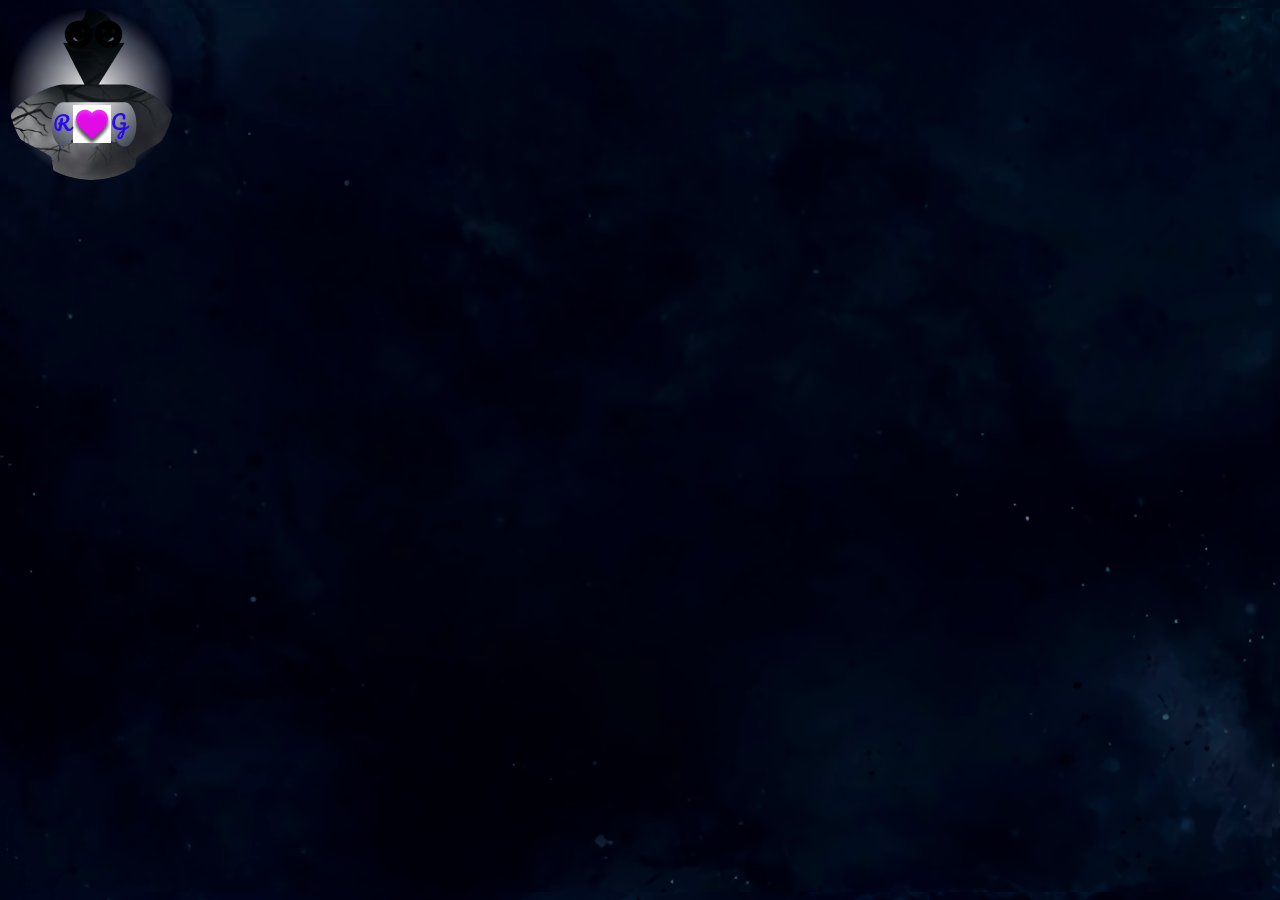
<file: index.html>
<html >
<head>
    <title>index</title>
    <link rel="stylesheet" href="index.css" type="text/css">
</head>
<body>
    <img class="logo2" src="logo2.png" alt="no logo">
  
    <h1 class="h1class">
        Welcome to my Gym 
    </h1>

    <h1 class="main home">
        <a href="Home.html"> HOME</a>
    </h1>
     
    <h1 class="main about">
        <a href="About.html" > ABOUT</a>
    </h1>

    <h1 class="main Contact">
        <a href="Contact.html"> CONTACT</a>
    </h1>
    <h3 class="h3_class">
        Where do u Wanna go first 
    </h3>
    
    
</body>
</html>
</file>
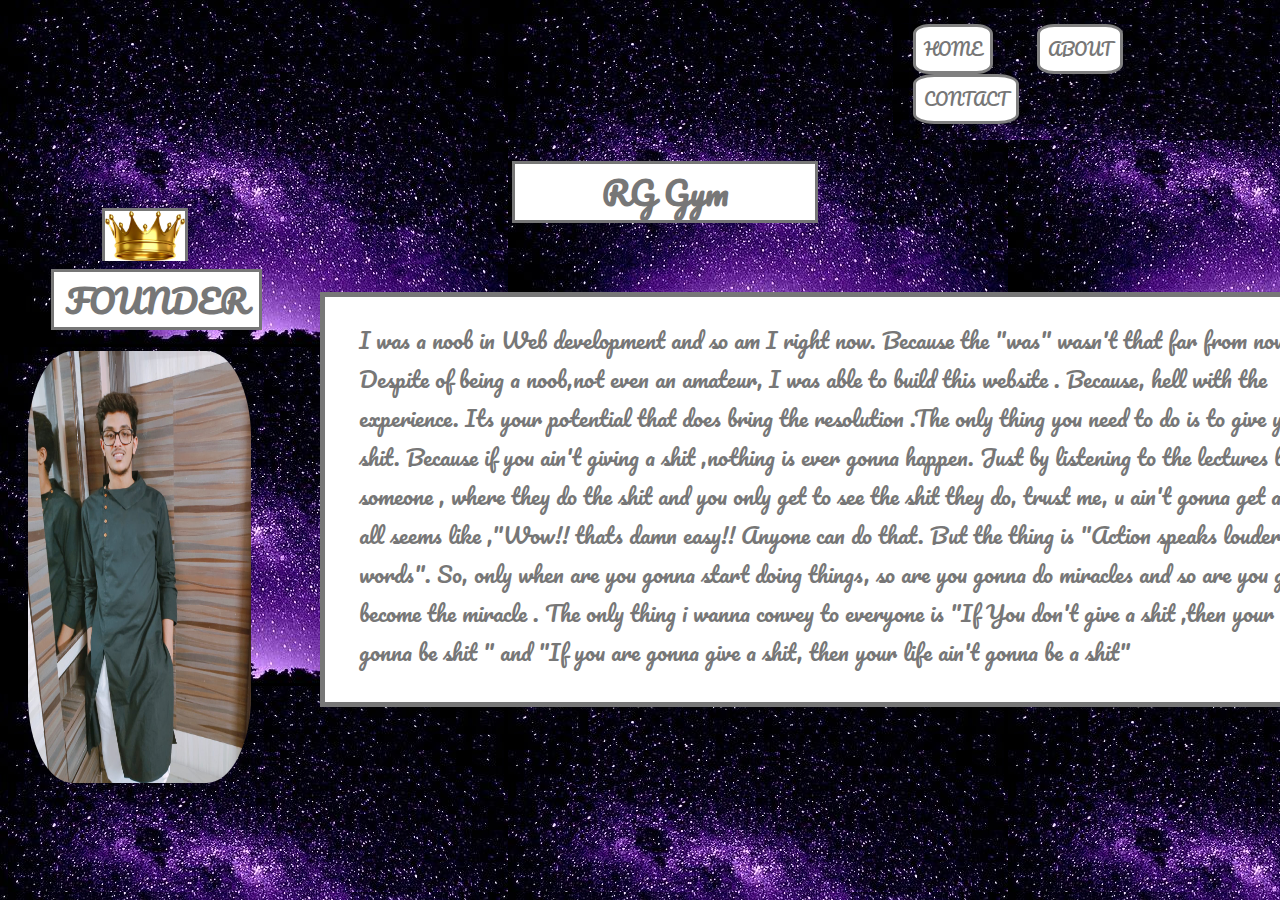
<file: About.html>
<html>
    <head>
        <title>About_Page</title>
        <link rel="stylesheet" href="About.css" type="text/css">
    </head>
    <body>
        <header class="header_class" >
            <img class="RG-logo" src="logo.svg" alt="No logo"> 
             <nav class="navigation nav_class ">
                 <ul class="unordered_list">
                     <li class="Home"> 
                     <a href="Home.html">HOME
                         </a> 
                     </li>
                     <li class="About"> 
                         <a href="About.html"> ABOUT</a>
                     </li>
 
                     <li class="Contact">
                         <a href="Contact.html"> CONTACT</a>
                     </li>
                     
                 </ul>
             </nav>
             
                 <h1 class="h1_class"> RG Gym</h1>
         </header>
         <img class="founder_image" src="founder.jpeg" alt="no pic of founder">
         <h1 class="about_founder">FOUNDER</h1>
         <img class="crown" src="crown_for_founder.jpg" alt="no crown">

         <p class="Rithik_reddy">
             I was a noob in Web development and so am I right now.
             Because the "was" wasn't that far from now. Despite of being a noob,not even an amateur,
             I was able to build this website . Because, hell with the experience.
             Its your potential that does bring the resolution .The only thing you need to do is to give your shit.
             Because if you ain't giving a shit ,nothing is ever gonna happen.
             Just by listening to the lectures by someone , where they do the shit and you only get to see the shit they do,
             trust me, u ain't gonna get a shit .It all seems like ,"Wow!! thats damn easy!! Anyone can do that.
             But the thing is "Action speaks louder than words". So, only when are you gonna start doing things, so are you gonna 
             do miracles and so are you gonna become the miracle . The only thing i wanna convey to everyone is 
             "If You don't give a shit ,then your life is gonna be shit " 
                                   and
             "If you are gonna give a shit, then your life ain't gonna be a shit"
         </p>
         
         

    </body>
</html>
</file>
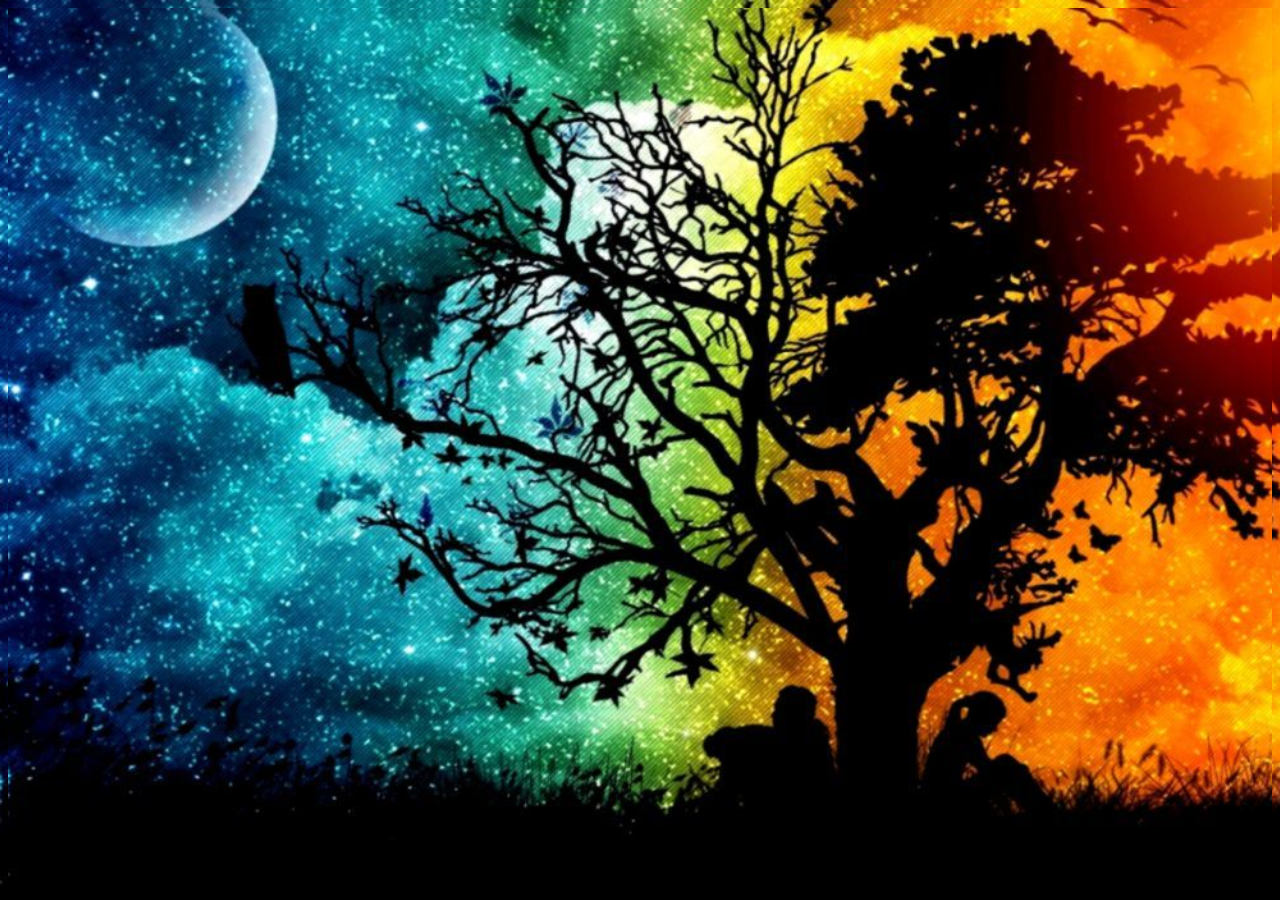
<file: Contact.html>
<html>
    <head>
        <title>Contact_Page</title>
        <link rel="stylesheet" href="Contact.css" type="text/css">
    </head>
    <body>
        <header class="header_class" >
             <nav class="navigation nav_class ">
                 <ul class="unordered_list">
                     <li class="Home"> 
                     <a href="Home.html">HOME
                         </a> 
                     </li>
                     <li class="About"> 
                         <a href="About.html"> ABOUT</a>
                     </li>
 
                     <li class="Contact">
                         <a href="Contact.html"> CONTACT</a>
                     </li>
                     
                 </ul>
             </nav>           
         </header>
         <h1 class="comment1">
             Hey!!
         </h1>
         <h1 class="comment2">
            Wanna Contact me....
         </h1>
         <h1 class="comment3">
             What are you waiting for??
         </h1>
         <h1 class="comment4">
            Just Grab the fruits 
         </h1>

        <div class="logos_classs">
            <a href="https://www.instagram.com/rithik_2802/" target="_blank" > <img class="insta"src="insta logo.jpg" alt=""></a>
            <a href="https://www.facebook.com/Rithikreddy2k2" target="_blank"><img class="fb"src="fb logo.png" alt=""></a>
            <a href="https://www.linkedin.com/in/rithik-reddy-2k2" target="_blank"><img class="linked_in" src="linked-in_logo.png" alt=""></a>
            <a href="https://mail.google.com/a/gmail.com/?view=cm&fs=1&to=rithikreddy2002@gmail.com" target="_blank"><img class="mail"src="mail.png" alt=""></a>
            <a href="https://wa.link/v7b9dt" target="_blank"><img class="whats_app"src="Whatsapp_logo.png" alt=""></a>
        </div>
        
         
        
    </body>
</html>
</file>
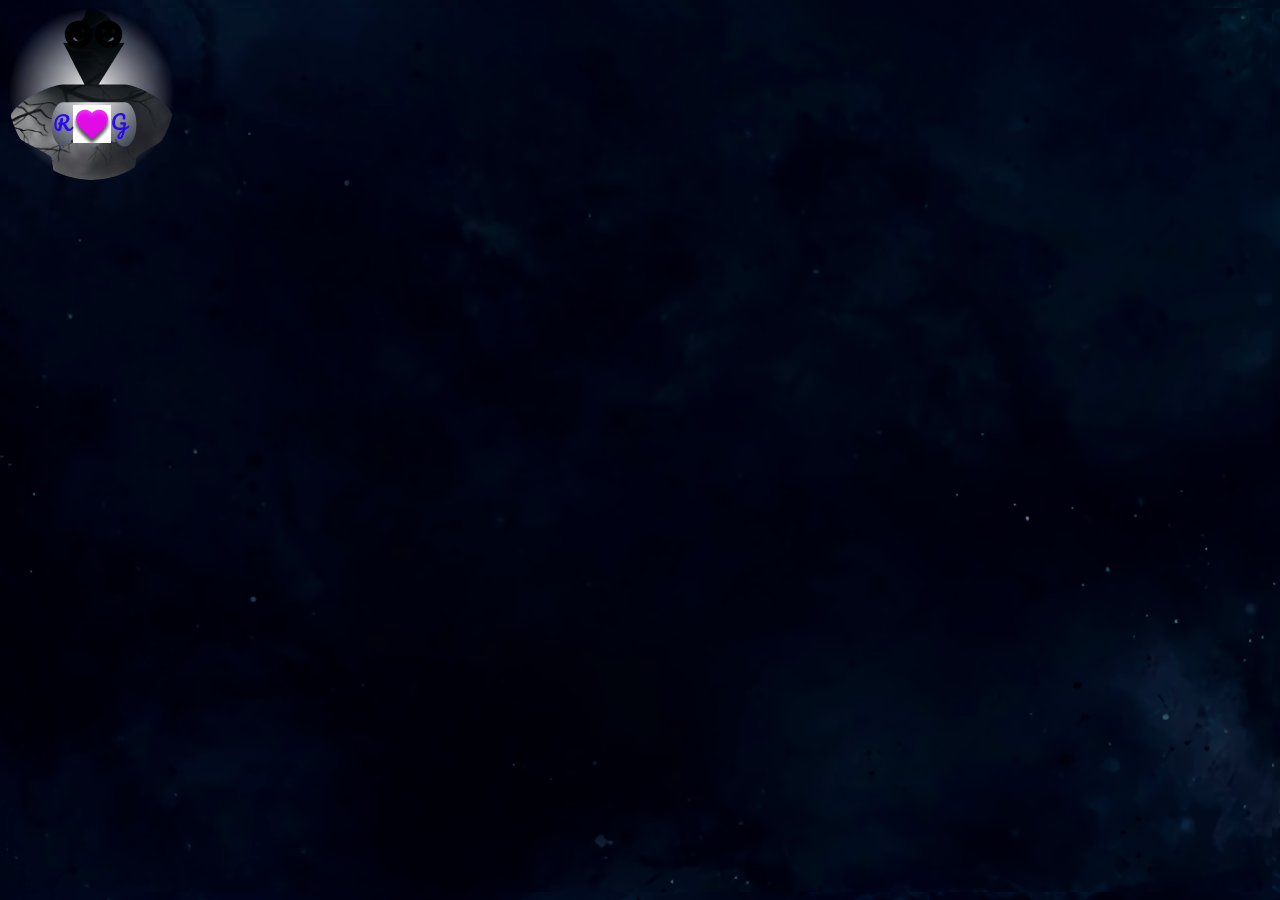
<file: cover_page.html>
<html >
<head>
    <title>Cover_Page</title>
    <link rel="stylesheet" href="cover_page.css" type="text/css">
</head>
<body>
    <img class="logo2" src="logo2.png" alt="no logo">
  
    <h1 class="h1class">
        Welcome to my Gym 
    </h1>

    <h1 class="main home">
        <a href="Home.html"> HOME</a>
    </h1>
     
    <h1 class="main about">
        <a href="About.html" > ABOUT</a>
    </h1>

    <h1 class="main Contact">
        <a href="Contact.html"> CONTACT</a>
    </h1>
    <h3 class="h3_class">
        Where do u Wanna go first 
    </h3>
    
    
</body>
</html>
</file>
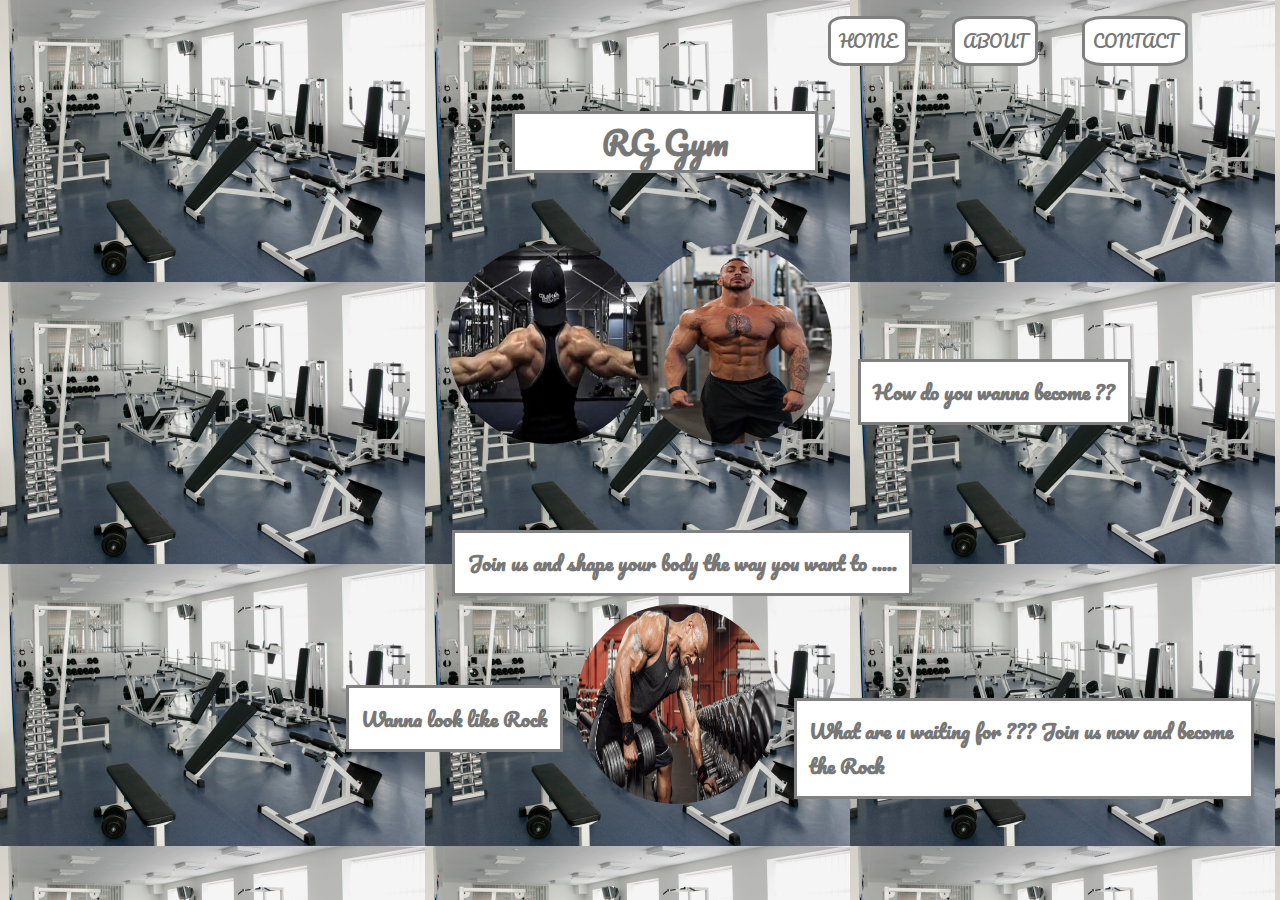
<file: Home.html>
<html>
    <head>
        <title>Home_Page</title>
        <link rel="stylesheet" href="Home.css" type="text/css">
    </head>
    <body>
        
        <header class="header_class" >
           <img class="RG-logo" src="logo.svg" alt="No logo"> 
            <nav class="navigation nav_class ">
                <ul class="unordered_list">
                    <li class="Home"> 
                    <a href="Home.html">HOME
                        </a> 
                    </li>
                    <li class="About"> 
                        <a href="About.html"> ABOUT</a>
                    </li>

                    <li class="Contact">
                        <a href="Contact.html"> CONTACT</a>
                    </li>
                    
                </ul>
            </nav>
            
                <h1 class="h1_class"> RG Gym</h1>
        </header>
       
        <h3 class="h31" >How do you wanna become ??</h3>
        <div class="image_div">
            <img class="pic pic1" src="pic1.jpeg" alt="Network Problem">
            <img class="pic pic2" src="pic2.jpg" alt="Network problem">
        </div>
        <h3 class="h32"> Join us and shape your body the way you want to .....</h3>
        <h3 class="h33">Wanna look like Rock</h3>
        <img class="pic rock" src="Rock.jpg" alt="Network Problem">
        <h3 class="h34">What are u waiting for 
            ???
            Join us now and become the Rock
        </h3>
    
            <button class="music_play_button btn " > 
                <a href="https://www.youtube.com/playlist?list=PLJKaxH4W_op08Y36oKU5OM70pbq18jpFD" target="_blank">&#9658</a>
                </button>
       
        <button class="sign_up_button btn" type="button">Sign up</button>

        <h3 class="h35 ">
            Till then Have fun by listening to RG songs </h3>

       

    

        
    </body>
</html>
</file>
<file: index.css>
@import url('https://fonts.googleapis.com/css2?family=Pacifico&display=swap');
*{
    background-image: url(cover_page_background.jpg);
    font-family: 'Pacifico', cursive;
    
}

.logo2{
    animation: logo 2s;
    border-radius: 50%;
}
@keyframes logo{
    0%{
        opacity: 0;
    }

    100%{
        opacity: 1;
    }
}

.main{
    position: absolute;
    height: 70px;
    width: 140px;
    font-size: 2em;
    background-blend-mode: soft-light;
    border: 5px solid #2E5090;
    cursor: pointer;
    text-align: center;
    align-content: center;
    padding-top: 13px;
    left: 50%;
    border-radius: 20%;
    padding-bottom: 0px;
   
}

.main a:hover{
    background-color:white;
    color: black;
    background-blend-mode: overlay;
    padding: 0.4em;
    padding-bottom: 0.45em;
    border-radius: 18%;

}


.main a{
    text-decoration: none;
    font-family: 'Pacifico', cursive;
    color: white;

}

.home{
    left: -40%;
    animation: home_button 3s;
    animation-fill-mode: forwards;
    animation-delay: 9s;
    
}
@keyframes home_button{
    0%{
        left: -20%;
        top: 40%;
        transform: rotateY(360deg);
    }

    25%{
        left: 10%;
        top:20% ;
        transform: rotateY(-360deg);
    }

    50%{
        left: 20%;
        top: 35%;
        transform: rotateY(360deg);

    }

    75%{
        left: 30%;
        transform: rotateY(-360deg);
        top: 20%;

    }

    100%{
        left: 40%;
        top: 20%;
        transform: rotateY(360deg);
        

    }
}
.about{
    left: -40%;
    padding-right: 15px;
    animation: about_button 3s;
    animation-fill-mode: forwards;
    animation-delay: 12s;
    
    
}
@keyframes about_button{
        0%{
            left: -20%;
            top: 40%;
            transform: rotateY(360deg)

        }

        25%{
            left: 10%;
            transform: rotateY(-360deg);
            top:66% ;
        }

        50%{
            left: 19%;
            transform: rotateY(360deg);
            top: 50%;
        }

        75%{
            left: 30%;
            transform: rotateY(-360deg);
            top: 66%;
        }

        100%{
                left: 40%;
                top: 66%;
                transform: rotateY(360deg)
                
        }

}
.Contact{
    left: -40%;
    padding-right: 7px ;
    animation: contact_button 3s;
    animation-fill-mode: forwards;
    animation-delay: 15s;
    width: 185px;
    
}
@keyframes contact_button{
    0%{
        left: -20%;
        top: 43%;
        transform: rotateY(360deg);
    }

    25%{
        left: 15%;
        top: 43%;
        transform: rotateY(-360deg);
    }
    50%{
        left: 24%;
        top: 20%;
        transform: rotateY(360deg);
    }

    75%{
            left: 54%;
            top: 20%;
            transform: rotateY(-360deg);
    }

    100%{
            left: 68%;
            top:43% ;
            transform: rotateY(360deg);
            
    }

}

.Contact a:hover{
    background-color:white;
    color: black;
    background-blend-mode: overlay;
    padding: 0.4em;
    border-radius: 17%;

}

.h1class{
    position: absolute;
    width: 500px;
    height: 100px;
    text-align: center;
    color: white;
    background-blend-mode: overlay;
    left:-55%;
    top: 40%;
    font-size: 50px;
    border: 5px solid #2E5090;
    cursor: pointer;
    animation: h1_ 2s;
    animation-fill-mode: forwards;
    animation-delay: 2s;
    
    
}
@keyframes h1_{
    0%{
        left: -55%;
        transform: rotateY(-360deg); 
        
    }
   
    100%{
        left: 30%;
        transform: rotateY(360deg);
        
    }
}


.h1class:hover{
    background-color: rgba(255,255, 255, 0.2);
}
.h1class:active{
    animation: h1_clicked 1s ;
    animation-fill-mode: forwards;

}
@keyframes h1_clicked{
    0%{
        transform: rotateY(0deg);
        
    }

    50%{
        transform: rotateY(180deg);
    }
    100%{
        transform: rotateY(360deg);
    }

}

.h3_class{
    position: absolute;
    width: 400px;
    height: 60px;
    text-align: center;
    color: white;
    background-blend-mode: overlay;
    top: 60%;
    left: -60%;
    font-size: 2em;
    border: 5px solid #2E5090;
    cursor: pointer;
    animation: h3_ 5s;
    animation-fill-mode: forwards;
    animation-delay: 4s;
}

@keyframes h3_{
    0%{
        left: -33%;
        top: 40%;
        
    }
    25%{
        left: 16%;
        transform: rotateY(-360deg);
        top: 60%;
    }

    50%{
        transform: rotateY(360deg);
        left: 33%;
    }
    75%{
        transform: rotateY(-360deg);
        top:20% ;
        left: 33%;
        
    }
    100%{
        transform: rotateY(360deg);
        top: -100%;
        left: 33%;
        

    }

}

.h3_class:hover{
    background-color: rgba(255,255, 255, 0.2);
}

  /* 
    ##Device = Laptops, Desktops
    ##Screen = B/w 1025px to 1280px
  */
  
  @media (min-width: 1025px) and (max-width: 1280px) {
    
    /* CSS */
  

    @keyframes home_button{
        0%{
            left: -20%;
            top: 40%;
            transform: rotateY(360deg);
        }
    
        25%{
            left: 10%;
            top:20% ;
            transform: rotateY(-360deg);
        }
    
        50%{
            left: 16%;
            top: 35%;
            transform: rotateY(360deg);
    
        }
    
        75%{
            left: 30%;
            transform: rotateY(-360deg);
            top: 20%;
    
        }
    
        100%{
            left: 40%;
            top: 20%;
            transform: rotateY(360deg);
            
    
        }
    }
  

  @keyframes about_button{
    0%{
        left: -20%;
        top: 40%;
        transform: rotateY(360deg)

    }

    25%{
        left: 10%;
        transform: rotateY(-360deg);
        top:66% ;
    }

    50%{
        left: 16%;
        transform: rotateY(360deg);
        top: 50%;
    }

    75%{
        left: 30%;
        transform: rotateY(-360deg);
        top: 66%;
    }

    100%{
            left: 40%;
            top: 66%;
            transform: rotateY(360deg)
            
    }
  }

  @keyframes contact_button{
    0%{
        left: -20%;
        top: 43%;
        transform: rotateY(360deg);
    }

    25%{
        left: 13%;
        top: 43%;
        transform: rotateY(-360deg);
    }
    50%{
        left: 22%;
        top: 20%;
        transform: rotateY(360deg);
    }

    75%{
            left: 55%;
            top: 20%;
            transform: rotateY(-360deg);
    }

    100%{
            left: 73%;
            top:43% ;
            transform: rotateY(360deg);
            
    }

}


}
  
  /* 
    ##Device = Tablets, Ipads ()
    ##Screen = B/w 768px to 1024px
  */
  
  @media (min-width: 768px) and (max-width: 1024px){
    
    /* CSS */

    @keyframes home_button{
        0%{
            left: -20%;
            top: 40%;
            transform: rotateY(360deg);
        }
    
        25%{
            left: 10%;
            top:20% ;
            transform: rotateY(-360deg);
        }
    
        50%{
            left: 13%;
            top: 35%;
            transform: rotateY(360deg);
    
        }
    
        75%{
            left: 30%;
            transform: rotateY(-360deg);
            top: 20%;
    
        }
    
        100%{
            left: 40%;
            top: 20%;
            transform: rotateY(360deg);
            
    
        }
    }
  

  @keyframes about_button{
    0%{
        left: -20%;
        top: 40%;
        transform: rotateY(360deg)

    }

    25%{
        left: 10%;
        transform: rotateY(-360deg);
        top:66% ;
    }

    50%{
        left: 12%;
        transform: rotateY(360deg);
        top: 50%;
    }

    75%{
        left: 30%;
        transform: rotateY(-360deg);
        top: 66%;
    }

    100%{
            left: 40%;
            top: 66%;
            transform: rotateY(360deg)
            
    }
  }

  @keyframes contact_button{
    0%{
        left: -20%;
        top: 43%;
        transform: rotateY(360deg);
    }

    25%{
        left: 8%;
        top: 43%;
        transform: rotateY(-360deg);
    }
    50%{
        left: 16%;
        top: 20%;
        transform: rotateY(360deg);
    }

    75%{
            left: 60%;
            top: 20%;
            transform: rotateY(-360deg);
    }

    100%{
            left: 72%;
            top:66% ;
            transform: rotateY(360deg);
            
    }

}

    
}
  
  /* 
    ##Device = Low Resolution Tablets, Mobiles (Landscape)
    ##Screen = B/w 481px to 767px
  */
  
  @media (min-width: 481px) and (max-width: 767px) {
    
    /* CSS */
    @keyframes home_button{
        0%{
            left: -20%;
            top: 40%;
            transform: rotateY(360deg);
        }
    
        25%{
            left: 10%;
            top:20% ;
            transform: rotateY(-360deg);
        }
    
        50%{
            left: 13%;
            top: 35%;
            transform: rotateY(360deg);
    
        }
    
        75%{
            left: 30%;
            transform: rotateY(-360deg);
            top: 20%;
    
        }
    
        100%{
            left: 40%;
            top: 20%;
            transform: rotateY(360deg);
            
    
        }
    }
  

  @keyframes about_button{
    0%{
        left: -20%;
        top: 40%;
        transform: rotateY(360deg)

    }

    25%{
        left: 10%;
        transform: rotateY(-360deg);
        top:66% ;
    }

    50%{
        left: 12%;
        transform: rotateY(360deg);
        top: 50%;
    }

    75%{
        left: 30%;
        transform: rotateY(-360deg);
        top: 66%;
    }

    100%{
            left: 40%;
            top: 66%;
            transform: rotateY(360deg)
            
    }
  }

  @keyframes contact_button{
    0%{
        left: -20%;
        top: 43%;
        transform: rotateY(360deg);
    }

    25%{
        left: 8%;
        top: 43%;
        transform: rotateY(-360deg);
    }
    50%{
        left: 16%;
        top: 20%;
        transform: rotateY(360deg);
    }

    75%{
            left: 60%;
            top: 20%;
            transform: rotateY(-360deg);
    }

    100%{
            left: 72%;
            top:66% ;
            transform: rotateY(360deg);
            
    }

}
  }
  
  /* 
    ##Device = Most of the Smartphones Mobiles (Portrait)
    ##Screen = B/w 320px to 479px
  */
  
  @media (min-width: 320px) and (max-width: 480px) {
    
    /* CSS */
    @keyframes home_button{
        0%{
            left: -20%;
            top: 40%;
            transform: rotateY(360deg);
        }
    
        25%{
            left: 10%;
            top:30% ;
            transform: rotateY(-360deg);
        }
    
        50%{
            left: 13%;
            top: 40%;
            transform: rotateY(360deg);
    
        }
    
        75%{
            left: 30%;
            transform: rotateY(-360deg);
            top: 30%;
    
        }
    
        100%{
            left: 40%;
            top: 30%;
            transform: rotateY(360deg);
            
    
        }
    }
  

  @keyframes about_button{
    0%{
        left: -20%;
        top: 40%;
        transform: rotateY(360deg)

    }

    25%{
        left: 10%;
        transform: rotateY(-360deg);
        top:56% ;
    }

    50%{
        left: 12%;
        transform: rotateY(360deg);
        top: 50%;
    }

    75%{
        left: 30%;
        transform: rotateY(-360deg);
        top: 56%;
    }

    100%{
            left: 40%;
            top: 56%;
            transform: rotateY(360deg)
            
    }
  }

  @keyframes contact_button{
    0%{
        left: -20%;
        top: 43%;
        transform: rotateY(360deg);
    }

    25%{
        left: 8%;
        top: 43%;
        transform: rotateY(-360deg);
    }
    50%{
        left: 16%;
        top: 30%;
        transform: rotateY(360deg);
    }

    75%{
            left: 60%;
            top: 30%;
            transform: rotateY(-360deg);
    }

    100%{
            left: 72%;
            top:56% ;
            transform: rotateY(360deg);
            
    }

}
  }
</file>
<file: About.css>
@import url('https://fonts.googleapis.com/css2?family=Pacifico&display=swap');

*{
    border: border-box;
    font-family: 'Pacifico', cursive;
    color: #777777;
    background-image: url("About_background_pic.jpg");
    background-blend-mode: overlay;
    padding: 0;

}

.RG-logo{
    display: inline-block;
    position: absolute;
    height: 100px;
    width:  100px;
    left: -10%;
    margin: 10px;
    animation: logo 2s;
    animation-fill-mode: forwards;
    align-items: center;
    animation-timing-function: ease-in-out; 
    animation-delay: 2s; 
    
}
@keyframes logo{
    0%{
        left: -10%;
        transform: skewY(10deg);
        
        
    }
    50%{
        left: 30%;
        border-radius: 50%; 
        transform: skewY(-10deg);
           
    }
    100%{
        left: 46%;
        border-radius: 50%;
        transform: skewY(0deg);  
    }
}

.navigation{
    display:inline-block;
    margin-left: 70%;
   
   
}


.navigation li{
    display: inline-block;
    padding: 0.5em;
    margin: 0px 20px;
    border: 3px solid grey;
    cursor: pointer;
    border-radius: 20%;
    background-color: white;
  
}

.navigation a{
    text-decoration: none;
    color: #777777;
}


.navigation a:hover{
    text-decoration: none;
    color: black;
   
}

.h1_class{
    position: absolute;
    font-size: 2em;
    animation: h1 1s;
    animation-delay: 4s;
    animation-timing-function: ease-in-out;
    animation-fill-mode: forwards;
    width: 300px;
    text-align: center;
    left: 40%;
    border: 3px solid #777777;
    justify-content: center;
    background-color: white;

}
@keyframes h1{
    0%{
        transform: rotateY(180deg);
        font-size: 2em;
        
    }
   100%{
        transform: rotateY(360deg);
        font-size: 3em;
        margin-bottom: 0px;
        padding-bottom: 10px;
        border-width: 5px;
        top: 10.7%;
    }
}
.h1_class:hover{
background-color: white;
}

.founder_image{
    position: absolute;
    width: 17.4%;
    height: 48%;
    border-radius: 20%;
    left: 2.2%;
    top: 39%;
   
}


.about_founder{
    position: absolute;
    width: 205px;
    height: 55px;
    text-align: center;
    background-color: white;
    border: 3px solid #777777;
    left: 4%;
    top: 27.5%;

}
.crown{
    position: absolute;
    width: 80px;
    height: 50px;
    left: 8%;
    top: 23.15%;
    border: 3px solid #777777;
    border-bottom: none;
    animation: crown_rotate 1s infinite;
    animation-delay: 5s;
}

@keyframes crown_rotate{
    0%{
        transform: rotateY(-180deg);
    }
    100%{
        transform: rotateY(180deg);
    }
}

.Rithik_reddy{
    position: absolute;
    width: 1000px;
    height: 360px;
    left: 25%;
    top: 30%;
    font-size: 1.4em;
    padding: 1em;
    padding-left: 1.5em;
    background-color: white;
    border: 5px solid #777777;
    
}
</file>
<file: Contact.css>
@import url('https://fonts.googleapis.com/css2?family=Pacifico&display=swap');

*{
    border: border-box;
    font-family: 'Pacifico', cursive;
    color: #777777;
    background-image: url("");
    background-blend-mode: overlay;
    padding: 0;
    background-image: url("Contact_background.jpg");
    background-size: cover;
    

}


.navigation{
    display:inline-block;
    position: absolute;
    background-image: url("contact_page_nav_image.jpg");
    background-blend-mode: multiply;
    background-size: contain;
    border-radius: 20%;
    left: -40%;
    top: 76%;
    animation:navig 5s;
    animation-fill-mode: forwards;
    animation-delay: 2s;


}
@keyframes navig{
    0%{
        transform: rotateX(-180deg);
        
    }

    50%{
        transform: rotateX(180deg);
        left: 40%;
    }

    100%{
        transform: rotateX(0deg);
        left: 40%;
        
    }
   


}


.navigation li{
    display: inline-block;
    margin: 0px 20px;
    border: 3px solid grey;
    padding: 0.5em 0.1em ;
    cursor: pointer;

}

.navigation a{
    text-decoration: none;
    padding: 0.7em;
    color: rgba(0,0,0,0);
    background-image: url("contact_li.jpg");
    background-blend-mode: overlay;
    background-size: cover;
    
}


.navigation a:hover{
    color: black;
    background-color: white; 
    
}
.linked_in{
    position: absolute;
    width: 0;
    height:0;
    border-radius: 50%;
    animation: linked_in 3s;
    animation-fill-mode: forwards;
    animation-delay: 4s;
    
}
@keyframes linked_in{
    0%{
        width: .5%;
        height:1%;
        top: 90%;
        left: 37%;
    }

   

    100%{
        width: 4.3%;
        height:9.1%;
        top: 90%;
        left: 35%;
    }
}
.insta{
    position: absolute;
    width: 0;
    height:0;
    border-radius: 50%;
    animation: insta 3s;
    animation-fill-mode: forwards;
    animation-delay: 7s;
    

}
@keyframes insta{
    0%{
        width: .5%;
        height:1%;
        left: 69.5%;
        top: 70%;

    }

    100%{
         width: 4.3%;
         height:9%;
         left: 68%;
         top: 68%;
    }
}
.fb{
    position: absolute;
    width: 0;
    height:0;
    border-radius: 50%;
    animation: fb 3s;
    animation-fill-mode: forwards;
    animation-delay: 10s;
}
@keyframes fb{
    0%{
        width: .5%;
        height:1%;
        left: 22%;
        top: 67%;

    }

    100%{
         width: 4%;
         height:8.7%;
         left: 20%;
         top: 67.5%;
    }
}
.mail{
    position: absolute;
    width: 0;
    height:0;
    border-radius: 50%;
    animation: mail 3s;
    animation-fill-mode: forwards;
    animation-delay: 13s;
}
@keyframes mail{
    0%{
        width: .5%;
        height:1%;
        left: 80%;
        top: 59.5%;

    }

    100%{
         width: 4.3%;
         height:9.1%;
         left: 79%;
         top: 59.5%;
    }
}

.whats_app{
    position: absolute;
    width: 0;
    height:0;
    border-radius: 32%;
    left: 25%;
    animation: whats_app 3s;
    animation-fill-mode: forwards;
    animation-delay: 16s;
}
@keyframes whats_app{
    0%{
        width: .5%;
        height:1%;
        left: 17.5%;
        top: 50%;

    }

    100%{
         width: 4.1%;
         height:9%;
         left: 16%;
         top: 50.5%;
    }
}   

h1{
    background-color: white;
    background-blend-mode: overlay;
    text-align: center;
    border: 3px solid #777777;
    position: absolute;
}
.comment1{
    top: -30%;
    left: 20%;
    width: 7%;
    height: 8%;
    animation: c1 4s;
    animation-fill-mode: forwards;
    animation-delay: 2s;
  
}
@keyframes c1{
    0%{
        top: -30%;
        left: 20%;
        transform: skewY(10deg);

    }

    50%{
            top: 30%;
            left: 50%;
            transform: skewY(0deg);          
    }

    100%{
            top: -30%;
            left: 80%;
            transform: skewY(-10deg);
    }
}
.comment2{
    width: 20%;
    height: 8%;
    left: 80%;
    top: -30%;
    animation: c2 4s;
    animation-fill-mode: forwards;
    animation-delay: 5s;
}
@keyframes c2{
    0%{
        left: 80%;
        top: -30%;
        transform: skewY(-10deg);

    }

    50%{
            left: 40%;
            top: 30%;
            transform: skewY(0deg);          
    }

    100%{
            left: 20%;
            top: -30%;
            transform: skewY(10deg);
    }
}
.comment3{
    width: 25%;
    height: 8%;
    top: -30%;
    left: 10%;
    animation: c3 4s;
    animation-fill-mode: forwards;
    animation-delay: 9s;
}
@keyframes c3{
    0%{
        top: -30%;
        left: 10%;
        transform: skewY(10deg);

    }

    50%{
            top: 30%;
            left: 40%;
            transform: skewY(0deg);          
    }

    100%{
            top: -30%;
            left: 80%;
            transform: skewY(-10deg);
    }

}
.comment4{
    width: 20%;
    height: 8%;
    animation: c4 4s;
    animation-fill-mode: forwards;
    animation-delay: 13s;
    left: 80%;
    top: -30%;
}
@keyframes c4{
    0%{
        left: 80%;
        top: -30%;
        transform: skewY(-10deg);

    }

    50%{
            left: 40%;
            top: 30%;
            transform: skewY(0deg);          
    }

    100%{
            left: 20%;
            top: -30%;
            transform: skewY(10deg);
    }
}
</file>
<file: cover_page.css>
@import url('https://fonts.googleapis.com/css2?family=Pacifico&display=swap');
*{
    background-image: url(cover_page_background.jpg);
    font-family: 'Pacifico', cursive;
    
}

.logo2{
    animation: logo 2s;
    border-radius: 50%;
}
@keyframes logo{
    0%{
        opacity: 0;
    }

    100%{
        opacity: 1;
    }
}

.main{
    position: absolute;
    height: 70px;
    width: 140px;
    font-size: 2em;
    background-blend-mode: soft-light;
    border: 5px solid #2E5090;
    cursor: pointer;
    text-align: center;
    align-content: center;
    padding-top: 13px;
    left: 50%;
    border-radius: 20%;
    padding-bottom: 0px;
   
}

.main a:hover{
    background-color:white;
    color: black;
    background-blend-mode: overlay;
    padding: 0.4em;
    padding-bottom: 0.45em;
    border-radius: 18%;

}


.main a{
    text-decoration: none;
    font-family: 'Pacifico', cursive;
    color: white;

}

.home{
    left: -40%;
    animation: home_button 3s;
    animation-fill-mode: forwards;
    animation-delay: 9s;
    
}
@keyframes home_button{
    0%{
        left: -20%;
        top: 40%;
        transform: rotateY(360deg);
    }

    25%{
        left: 10%;
        top:20% ;
        transform: rotateY(-360deg);
    }

    50%{
        left: 20%;
        top: 35%;
        transform: rotateY(360deg);

    }

    75%{
        left: 30%;
        transform: rotateY(-360deg);
        top: 20%;

    }

    100%{
        left: 40%;
        top: 20%;
        transform: rotateY(360deg);
        

    }
}
.about{
    left: -40%;
    padding-right: 15px;
    animation: about_button 3s;
    animation-fill-mode: forwards;
    animation-delay: 12s;
    
    
}
@keyframes about_button{
        0%{
            left: -20%;
            top: 40%;
            transform: rotateY(360deg)

        }

        25%{
            left: 10%;
            transform: rotateY(-360deg);
            top:66% ;
        }

        50%{
            left: 19%;
            transform: rotateY(360deg);
            top: 50%;
        }

        75%{
            left: 30%;
            transform: rotateY(-360deg);
            top: 66%;
        }

        100%{
                left: 40%;
                top: 66%;
                transform: rotateY(360deg)
                
        }

}
.Contact{
    left: -40%;
    padding-right: 7px ;
    animation: contact_button 3s;
    animation-fill-mode: forwards;
    animation-delay: 15s;
    width: 185px;
    
}
@keyframes contact_button{
    0%{
        left: -20%;
        top: 43%;
        transform: rotateY(360deg);
    }

    25%{
        left: 15%;
        top: 43%;
        transform: rotateY(-360deg);
    }
    50%{
        left: 24%;
        top: 20%;
        transform: rotateY(360deg);
    }

    75%{
            left: 54%;
            top: 20%;
            transform: rotateY(-360deg);
    }

    100%{
            left: 68%;
            top:43% ;
            transform: rotateY(360deg);
            
    }

}

.Contact a:hover{
    background-color:white;
    color: black;
    background-blend-mode: overlay;
    padding: 0.4em;
    border-radius: 17%;

}

.h1class{
    position: absolute;
    width: 500px;
    height: 100px;
    text-align: center;
    color: white;
    background-blend-mode: overlay;
    left:-55%;
    top: 40%;
    font-size: 50px;
    border: 5px solid #2E5090;
    cursor: pointer;
    animation: h1_ 2s;
    animation-fill-mode: forwards;
    animation-delay: 2s;
    
    
}
@keyframes h1_{
    0%{
        left: -55%;
        transform: rotateY(-360deg); 
        
    }
   
    100%{
        left: 30%;
        transform: rotateY(360deg);
        
    }
}


.h1class:hover{
    background-color: rgba(255,255, 255, 0.2);
}
.h1class:active{
    animation: h1_clicked 1s ;
    animation-fill-mode: forwards;

}
@keyframes h1_clicked{
    0%{
        transform: rotateY(0deg);
        
    }

    50%{
        transform: rotateY(180deg);
    }
    100%{
        transform: rotateY(360deg);
    }

}

.h3_class{
    position: absolute;
    width: 400px;
    height: 60px;
    text-align: center;
    color: white;
    background-blend-mode: overlay;
    top: 60%;
    left: -60%;
    font-size: 2em;
    border: 5px solid #2E5090;
    cursor: pointer;
    animation: h3_ 5s;
    animation-fill-mode: forwards;
    animation-delay: 4s;
}

@keyframes h3_{
    0%{
        left: -33%;
        top: 40%;
        
    }
    25%{
        left: 16%;
        transform: rotateY(-360deg);
        top: 60%;
    }

    50%{
        transform: rotateY(360deg);
        left: 33%;
    }
    75%{
        transform: rotateY(-360deg);
        top:20% ;
        left: 33%;
        
    }
    100%{
        transform: rotateY(360deg);
        top: -100%;
        left: 33%;
        

    }

}

.h3_class:hover{
    background-color: rgba(255,255, 255, 0.2);
}

  /* 
    ##Device = Laptops, Desktops
    ##Screen = B/w 1025px to 1280px
  */
  
  @media (min-width: 1025px) and (max-width: 1280px) {
    
    /* CSS */
  

    @keyframes home_button{
        0%{
            left: -20%;
            top: 40%;
            transform: rotateY(360deg);
        }
    
        25%{
            left: 10%;
            top:20% ;
            transform: rotateY(-360deg);
        }
    
        50%{
            left: 16%;
            top: 35%;
            transform: rotateY(360deg);
    
        }
    
        75%{
            left: 30%;
            transform: rotateY(-360deg);
            top: 20%;
    
        }
    
        100%{
            left: 40%;
            top: 20%;
            transform: rotateY(360deg);
            
    
        }
    }
  

  @keyframes about_button{
    0%{
        left: -20%;
        top: 40%;
        transform: rotateY(360deg)

    }

    25%{
        left: 10%;
        transform: rotateY(-360deg);
        top:66% ;
    }

    50%{
        left: 16%;
        transform: rotateY(360deg);
        top: 50%;
    }

    75%{
        left: 30%;
        transform: rotateY(-360deg);
        top: 66%;
    }

    100%{
            left: 40%;
            top: 66%;
            transform: rotateY(360deg)
            
    }
  }

  @keyframes contact_button{
    0%{
        left: -20%;
        top: 43%;
        transform: rotateY(360deg);
    }

    25%{
        left: 13%;
        top: 43%;
        transform: rotateY(-360deg);
    }
    50%{
        left: 22%;
        top: 20%;
        transform: rotateY(360deg);
    }

    75%{
            left: 55%;
            top: 20%;
            transform: rotateY(-360deg);
    }

    100%{
            left: 73%;
            top:43% ;
            transform: rotateY(360deg);
            
    }

}


}
  
  /* 
    ##Device = Tablets, Ipads ()
    ##Screen = B/w 768px to 1024px
  */
  
  @media (min-width: 768px) and (max-width: 1024px){
    
    /* CSS */

    @keyframes home_button{
        0%{
            left: -20%;
            top: 40%;
            transform: rotateY(360deg);
        }
    
        25%{
            left: 10%;
            top:20% ;
            transform: rotateY(-360deg);
        }
    
        50%{
            left: 13%;
            top: 35%;
            transform: rotateY(360deg);
    
        }
    
        75%{
            left: 30%;
            transform: rotateY(-360deg);
            top: 20%;
    
        }
    
        100%{
            left: 40%;
            top: 20%;
            transform: rotateY(360deg);
            
    
        }
    }
  

  @keyframes about_button{
    0%{
        left: -20%;
        top: 40%;
        transform: rotateY(360deg)

    }

    25%{
        left: 10%;
        transform: rotateY(-360deg);
        top:66% ;
    }

    50%{
        left: 12%;
        transform: rotateY(360deg);
        top: 50%;
    }

    75%{
        left: 30%;
        transform: rotateY(-360deg);
        top: 66%;
    }

    100%{
            left: 40%;
            top: 66%;
            transform: rotateY(360deg)
            
    }
  }

  @keyframes contact_button{
    0%{
        left: -20%;
        top: 43%;
        transform: rotateY(360deg);
    }

    25%{
        left: 8%;
        top: 43%;
        transform: rotateY(-360deg);
    }
    50%{
        left: 16%;
        top: 20%;
        transform: rotateY(360deg);
    }

    75%{
            left: 60%;
            top: 20%;
            transform: rotateY(-360deg);
    }

    100%{
            left: 72%;
            top:66% ;
            transform: rotateY(360deg);
            
    }

}

    
}
  
  /* 
    ##Device = Low Resolution Tablets, Mobiles (Landscape)
    ##Screen = B/w 481px to 767px
  */
  
  @media (min-width: 481px) and (max-width: 767px) {
    
    /* CSS */
    @keyframes home_button{
        0%{
            left: -20%;
            top: 40%;
            transform: rotateY(360deg);
        }
    
        25%{
            left: 10%;
            top:20% ;
            transform: rotateY(-360deg);
        }
    
        50%{
            left: 13%;
            top: 35%;
            transform: rotateY(360deg);
    
        }
    
        75%{
            left: 30%;
            transform: rotateY(-360deg);
            top: 20%;
    
        }
    
        100%{
            left: 40%;
            top: 20%;
            transform: rotateY(360deg);
            
    
        }
    }
  

  @keyframes about_button{
    0%{
        left: -20%;
        top: 40%;
        transform: rotateY(360deg)

    }

    25%{
        left: 10%;
        transform: rotateY(-360deg);
        top:66% ;
    }

    50%{
        left: 12%;
        transform: rotateY(360deg);
        top: 50%;
    }

    75%{
        left: 30%;
        transform: rotateY(-360deg);
        top: 66%;
    }

    100%{
            left: 40%;
            top: 66%;
            transform: rotateY(360deg)
            
    }
  }

  @keyframes contact_button{
    0%{
        left: -20%;
        top: 43%;
        transform: rotateY(360deg);
    }

    25%{
        left: 8%;
        top: 43%;
        transform: rotateY(-360deg);
    }
    50%{
        left: 16%;
        top: 20%;
        transform: rotateY(360deg);
    }

    75%{
            left: 60%;
            top: 20%;
            transform: rotateY(-360deg);
    }

    100%{
            left: 72%;
            top:66% ;
            transform: rotateY(360deg);
            
    }

}
  }
  
  /* 
    ##Device = Most of the Smartphones Mobiles (Portrait)
    ##Screen = B/w 320px to 479px
  */
  
  @media (min-width: 320px) and (max-width: 480px) {
    
    /* CSS */
    @keyframes home_button{
        0%{
            left: -20%;
            top: 40%;
            transform: rotateY(360deg);
        }
    
        25%{
            left: 10%;
            top:30% ;
            transform: rotateY(-360deg);
        }
    
        50%{
            left: 13%;
            top: 40%;
            transform: rotateY(360deg);
    
        }
    
        75%{
            left: 30%;
            transform: rotateY(-360deg);
            top: 30%;
    
        }
    
        100%{
            left: 40%;
            top: 30%;
            transform: rotateY(360deg);
            
    
        }
    }
  

  @keyframes about_button{
    0%{
        left: -20%;
        top: 40%;
        transform: rotateY(360deg)

    }

    25%{
        left: 10%;
        transform: rotateY(-360deg);
        top:56% ;
    }

    50%{
        left: 12%;
        transform: rotateY(360deg);
        top: 50%;
    }

    75%{
        left: 30%;
        transform: rotateY(-360deg);
        top: 56%;
    }

    100%{
            left: 40%;
            top: 56%;
            transform: rotateY(360deg)
            
    }
  }

  @keyframes contact_button{
    0%{
        left: -20%;
        top: 43%;
        transform: rotateY(360deg);
    }

    25%{
        left: 8%;
        top: 43%;
        transform: rotateY(-360deg);
    }
    50%{
        left: 16%;
        top: 30%;
        transform: rotateY(360deg);
    }

    75%{
            left: 60%;
            top: 30%;
            transform: rotateY(-360deg);
    }

    100%{
            left: 72%;
            top:56% ;
            transform: rotateY(360deg);
            
    }

}
  }
</file>
<file: Home.css>
@import url('https://fonts.googleapis.com/css2?family=Pacifico&display=swap');

*{
    border: border-box;
    font-family: 'Pacifico', cursive;
    color: #777777;

}

 body{
    margin: 0;
    padding: 0;
    background-image: url(Gym_background.jpg);
    background-color: whitesmoke;
    background-blend-mode: multiply;
}

.RG-logo{
    display: inline-block;
    position: absolute;
    height: 100px;
    width:  100px;
    left: -10%;
    margin: 10px;
    animation: logo 2s;
    animation-fill-mode: forwards;
    align-items: center;
    animation-timing-function: ease-in-out;  
    animation-delay: 2s;
    
}
@keyframes logo{
    0%{
        left: -10%;
        transform: skewY(10deg);
        
        
    }
    50%{
        left: 30%;
        border-radius: 50%; 
        transform: skewY(-10deg);
           
    }
    100%{
        left: 46%;
        border-radius: 300%; 
        transform: skewY(0deg);  
    }
}

.navigation{
    display:inline-block;
    margin-left: 60%;
   
   
}


.navigation li{
    display: inline-block;
    padding: 0.5em;
    margin: 0px 20px;
    border: 3px solid grey;
    cursor: pointer;
    border-radius: 20%;
    background-color: white;
  
}
.navigation li:hover{
    background-color: lightgrey;

    
}
.navigation a{
    text-decoration: none;
    color: #777777;
}
.h1_class{
    position: absolute;
    font-size: 2em;
    animation: h1 2s;
    animation-delay: 4s;
    animation-timing-function: ease-in-out;
    animation-fill-mode: forwards;
    background-color: white;
    width: 300px;
    text-align: center;
    left: 40%;
    top: 10%;
    border: 3px solid grey;
    justify-content: center;

}
@keyframes h1{
    0%{ 
        
        transform: rotateY(180deg);
        font-size: 2em;
    }
   100%{
        transform: rotateY(360deg);
        font-size: 3em;
        margin-bottom: 0px;
        padding-bottom: 10px;
        border-width: 5px;
        top: 9.4%;
    }
}

h3{
    display: inline-block;
    position: absolute;
    padding: 1%;
    margin: 2%;
    font-size: 125%;
    animation: h3 2s;
    animation-delay: 4s;
    animation-timing-function: ease-in-out;
    animation-fill-mode: forwards;
    border: 3px solid grey;
    background-color: white;
}
@keyframes h3{
    0%{
        transform: rotateY(180deg);
       
    }
   
    
    100%{
        transform: rotateY(360deg);
        
    }
}
.h31{
    left:65%;
    top: 37%;
    
    
}
.h32{
    top: 56%;
    left:33.3%;
    
    
    
}
.h33{
    top: 73.3%;
    left: 25%;
    
}
.h34{
    top: 77.5%;
    left: 60%;
    margin-top: 0;
    
}
.h35{
    display: inline-block;
    position: absolute;
    top:27%;
    left: -40%;
    text-align: center;
    animation: hider1 4s;  
    animation-fill-mode: forwards;
    animation-delay: 10s;
}
@keyframes hider1{
    
    0%{
        left: -40%;
    }
    10%{
        left:-20%;
        transform: rotateY(180deg);
    }
    20%{
        left:-15%;
        transform: rotateY(-180deg);
    }
    30%{
        left:-10%;
        transform: rotateY(180deg);
    }
    40%{
        left:-5%;
        transform: rotateY(-180deg);
    }
    50%{
        left:-2%;
        transform: rotateY(180deg);
        
    }
    60%{
        left:0%;
        transform: rotateY(-180deg);
    }
    70%{
        left:1%;
        transform: rotateY(180deg);
    }
    80%{
        left:2%;
        transform: rotateY(-180deg);
    }
    90%{
        left:3%;
        transform: rotateY(180deg);
    }
    100%{
        left:4%;
        transform: rotateY(360deg);
    }
}

.pic{
  
    display: inline-block;
    height : 200px;
    width : 200px; 
    padding: 0;
    border-radius: 50%;
    margin: 5%;
   

}

.pic1{
    position: absolute;
    left: 30%;
    top: 20%;
    
    
    
}
.pic2{
    position: absolute;
    right: 30%;
    top: 20%;
    
    
}
.rock{
    position: absolute;
    left: 40%;
    top:60%;
    
}
.rock:hover{
    animation: rock_hover 3s;
}
.music_play_button{

    position: absolute;
    top:38%;
    left:-20%; 
    width: 100px;
    height: 100px;
    border-radius: 50%;
    margin-bottom: 5%;
    margin-top: 2%;
    padding-left: 25px; 
    animation: hider2  4s;  
    animation-fill-mode: forwards;
    animation-delay: 10s;
    
}
@keyframes hider2{
    
    0%{
        left: -20%;
    }
    10%{
        left:1%;
        transform: rotateY(180deg);
        top: 10%;
    }
    20%{
        left:2%;
        transform: rotateY(-180deg);
        top: 41%;
    }
    30%{
        left:3%;
        transform: rotateY(180deg);
        top: 10%;
    }
    40%{
        left:4%;
        transform: rotateY(-180deg);
        top: 41%;
    }
    50%{
        left:5%;
        transform: rotateY(180deg);
        top: 10%;
    }
    60%{
        left:7%;
        transform: rotateY(-180deg);
        top:38%;
    }
    70%{
        left:9%;
        transform: rotateY(180deg);
        top: 10%;
    }
    80%{
        left:11%;
        transform: rotateY(-180deg);
        top:38%;

    }
    90%{
        left:14%;
        transform: rotateY(180deg);
        top: 10%;
    }
    100%{
        left:15%;
        transform: rotateY(360deg);
        top:38%;
    }
}
.btn{
    display: inline-block;
    border: 5px solid aqua;
    cursor: pointer;
    background-color:white;
    text-align: center;
}
.music_play_button a{
    display: flex;  
    text-decoration: none;
    color: aqua;
    font-size: 3.8em;

    
    
}

.music_play_button:hover{
  
    background-color :rgb(72,209,204);
    
}

.sign_up_button{
        position: absolute;
        padding-bottom: 4px;
        width: 60px;
        top: -100%;
        font-size: 20px;
        margin-left: 1%;
        animation: signup 3s ;
        animation-fill-mode: forwards;
        animation-timing-function: linear;
        animation-delay: 2s;
        border: 3px solid grey;
        border-radius: 20%;
        
}
@keyframes signup{
    0%{ 
        top: -100%;
    }
    25%{
        top: 2%;
        transform: rotateY(90deg);
        
    }
    50%{
        top: 3%;
        transform: rotateY(180deg);
        

    }
    75%{
        top: 4%;
        transform: rotateY(270deg);
       
    }
    100%{
        top: 5%;
        transform: rotateY(360deg);
        font-size: 2em;
        width: 160px;

    }
   
}
.sign_up_button:hover{
    background-color: lightgrey;
}
</file>
